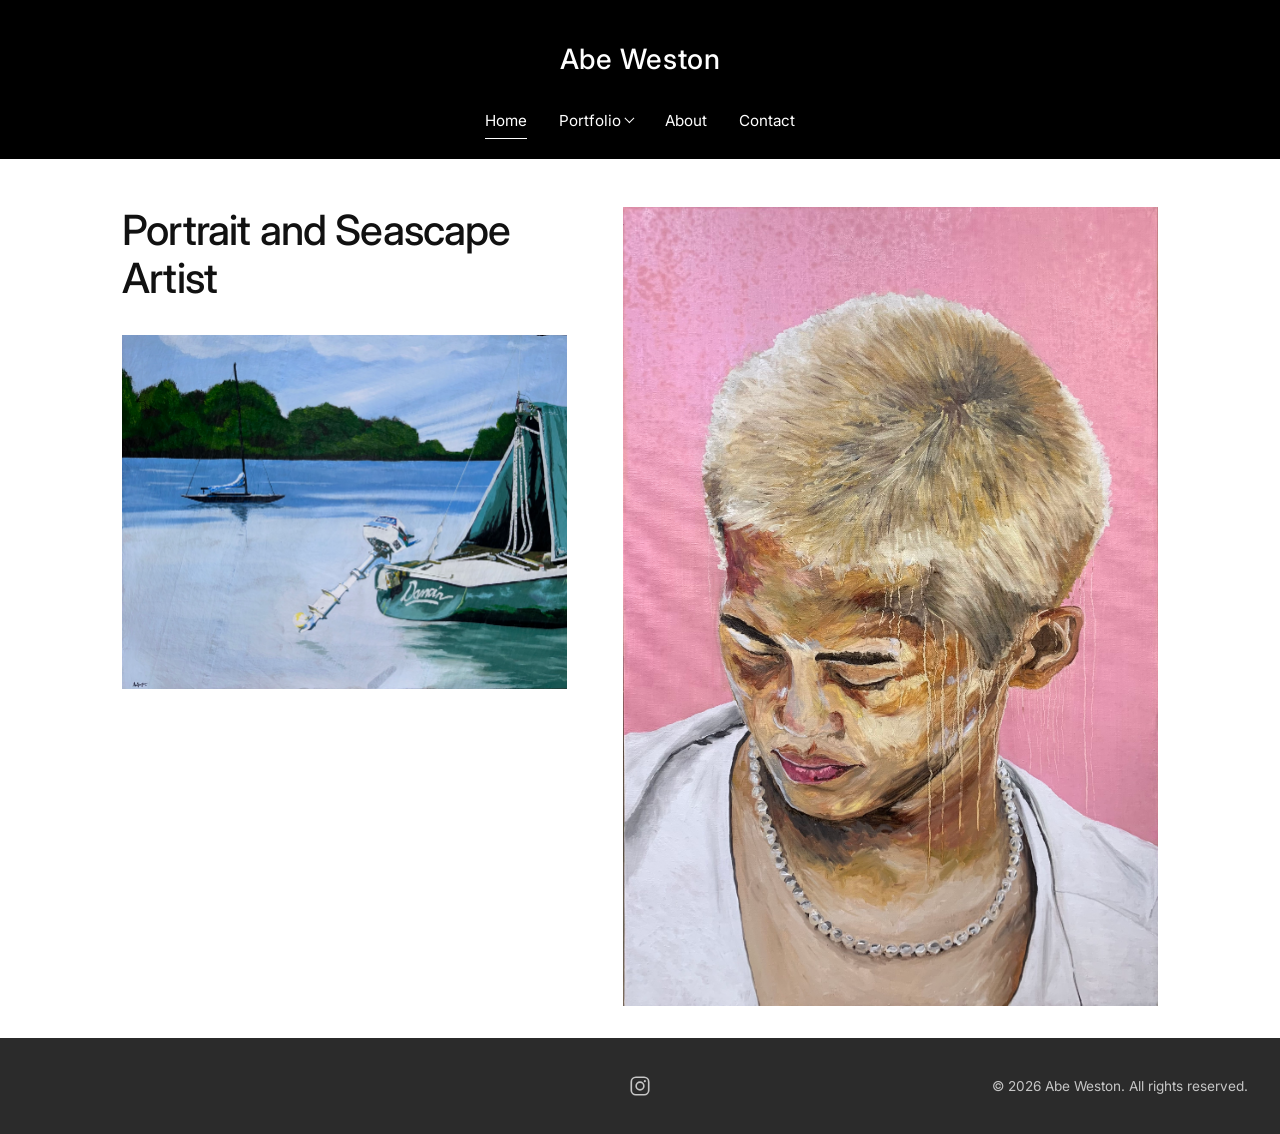
<file: index.html>
<!DOCTYPE html>
<html lang="en">
<head>
    <meta charset="UTF-8">
    <meta name="viewport" content="width=device-width, initial-scale=1.0">
    <title>Abe Weston - Portrait and Seascape Artist</title>
    <link rel="preconnect" href="https://fonts.googleapis.com">
    <link rel="preconnect" href="https://fonts.gstatic.com" crossorigin>
    <link href="https://fonts.googleapis.com/css2?family=Inter:wght@300;400;500;600&display=swap" rel="stylesheet">
    <link rel="stylesheet" href="styles.css">
</head>
<body>
    <header class="navbar">
        <div class="container">
            <a href="index.html" class="nav-brand">Abe Weston</a>
            <button type="button" class="nav-toggle" aria-expanded="false" aria-controls="nav-menu">Menu</button>
            <ul class="nav-menu" id="nav-menu">
                <li><a href="#home">Home</a></li>
                <li><a href="content.html?tab=techno">Techno Series</a></li>
                <li><a href="content.html?tab=sailing">Sailing Series</a></li>
                <li><a href="content.html?tab=portraits">Portrait Series</a></li>
                <li><a href="about.html">About</a></li>
                <li><a href="contact.html">Contact</a></li>
            </ul>
        </div>
    </header>

    <main>
        <section id="home" class="home-hero">
            <div class="container hero-layout">
                <div class="hero-text">
                    <p class="tagline">Portrait and Seascape Artist</p>
                    <figure class="hero-artwork hero-artwork-secondary" id="hero-artwork-secondary" style="display: none;">
                        <img src="" alt="">
                    </figure>
                </div>
                <figure class="hero-artwork hero-artwork-primary" id="hero-artwork" style="display: none;">
                    <img src="" alt="">
                </figure>
            </div>
        </section>
    </main>

    <footer class="site-footer">
        <div class="container footer-inner">
            <div class="footer-spacer" aria-hidden="true"></div>
            <a class="footer-instagram" id="footer-instagram" href="#" target="_blank" rel="noopener noreferrer" aria-label="Instagram" style="display: none;">
                <svg viewBox="0 0 24 24" width="22" height="22" aria-hidden="true" focusable="false">
                    <rect x="2.5" y="2.5" width="19" height="19" rx="5" fill="none" stroke="currentColor" stroke-width="1.8"/>
                    <circle cx="12" cy="12" r="4.2" fill="none" stroke="currentColor" stroke-width="1.8"/>
                    <circle cx="17.3" cy="6.7" r="1.2" fill="currentColor"/>
                </svg>
            </a>
            <p class="footer-copyright">&copy; 2026 <a href="admin.html" class="footer-name">Abe Weston</a>. All rights reserved.</p>
        </div>
    </footer>

    <script src="navigation.js"></script>
    <script src="home.js"></script>
</body>
</html>
</file>
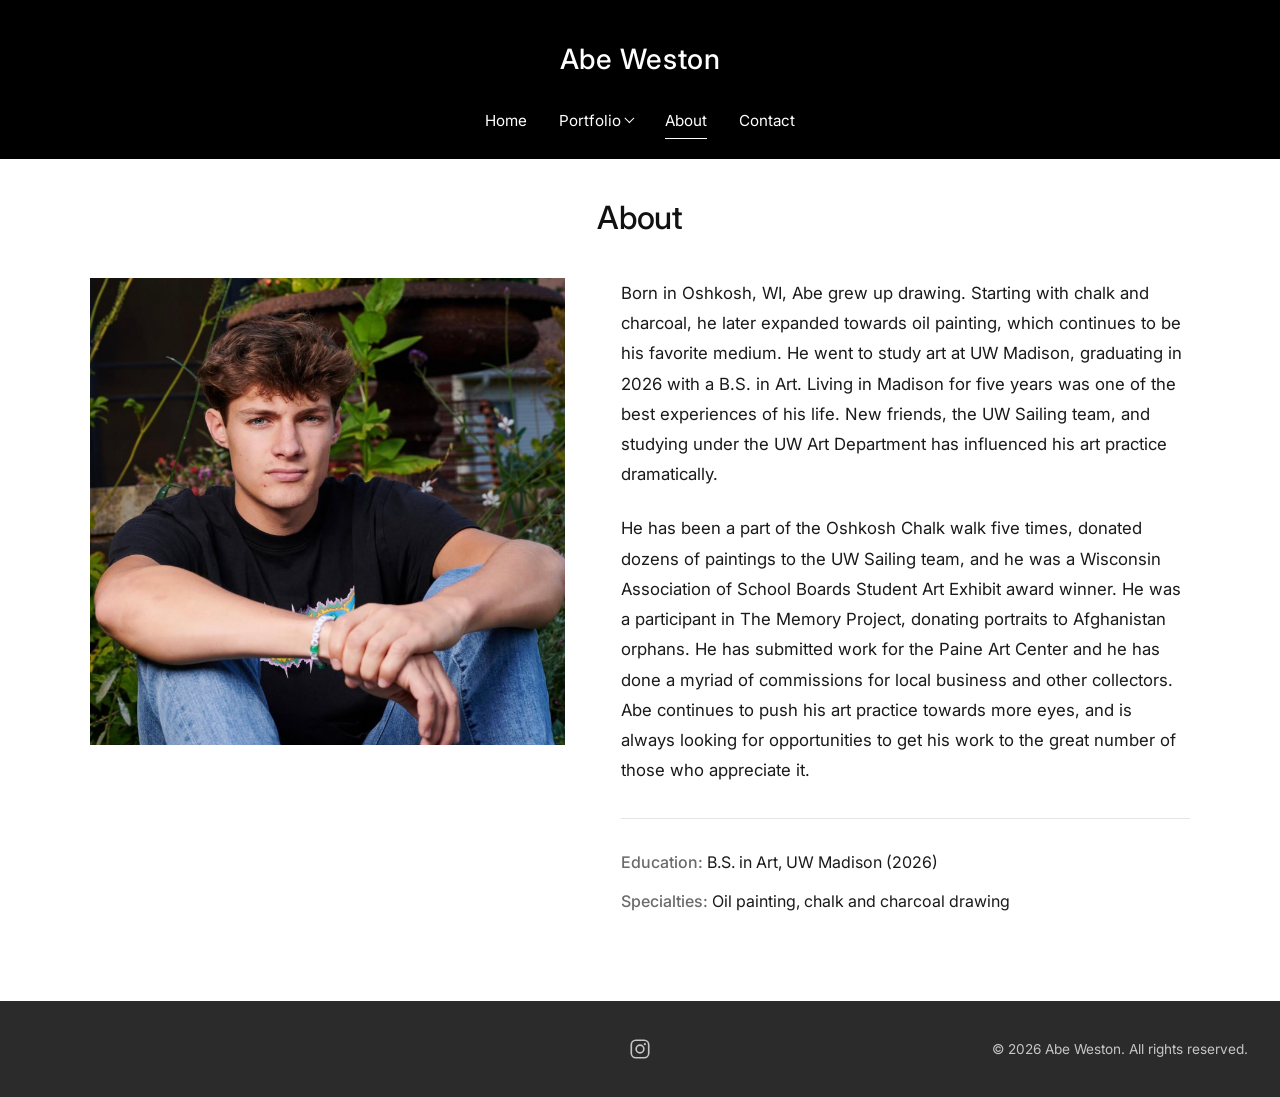
<file: about.html>
<!DOCTYPE html>
<html lang="en">
<head>
    <meta charset="UTF-8">
    <meta name="viewport" content="width=device-width, initial-scale=1.0">
    <title>About - Abe Weston</title>
    <link rel="preconnect" href="https://fonts.googleapis.com">
    <link rel="preconnect" href="https://fonts.gstatic.com" crossorigin>
    <link href="https://fonts.googleapis.com/css2?family=Inter:wght@300;400;500;600&display=swap" rel="stylesheet">
    <link rel="stylesheet" href="styles.css">
</head>
<body>
    <header class="navbar">
        <div class="container">
            <a href="index.html" class="nav-brand">Abe Weston</a>
            <button type="button" class="nav-toggle" aria-expanded="false" aria-controls="nav-menu">Menu</button>
            <ul class="nav-menu" id="nav-menu">
                <!-- Navigation loaded dynamically -->
            </ul>
        </div>
    </header>

    <main>
        <section id="about" class="about">
            <div class="container">
                <h1 class="page-heading">About</h1>
                <div class="about-layout">
                <div class="profile-images" style="display: none;">
                    <div class="profile-image placeholder"></div>
                    <div class="profile-image placeholder"></div>
                </div>
                <div class="about-content">
                    <div class="about-text">
                        <!-- Loaded from home-config.json -->
                    </div>
                    <div class="about-highlights">
                        <ul></ul>
                    </div>
                </div>
                </div>
            </div>
        </section>
    </main>

    <footer class="site-footer">
        <div class="container footer-inner">
            <div class="footer-spacer" aria-hidden="true"></div>
            <a class="footer-instagram" id="footer-instagram" href="#" target="_blank" rel="noopener noreferrer" aria-label="Instagram" style="display: none;">
                <svg viewBox="0 0 24 24" width="22" height="22" aria-hidden="true" focusable="false">
                    <rect x="2.5" y="2.5" width="19" height="19" rx="5" fill="none" stroke="currentColor" stroke-width="1.8"/>
                    <circle cx="12" cy="12" r="4.2" fill="none" stroke="currentColor" stroke-width="1.8"/>
                    <circle cx="17.3" cy="6.7" r="1.2" fill="currentColor"/>
                </svg>
            </a>
            <p class="footer-copyright">&copy; 2026 <a href="admin.html" class="footer-name">Abe Weston</a>. All rights reserved.</p>
        </div>
    </footer>

    <script src="navigation.js"></script>
    <script src="home.js"></script>
</body>
</html>
</file>
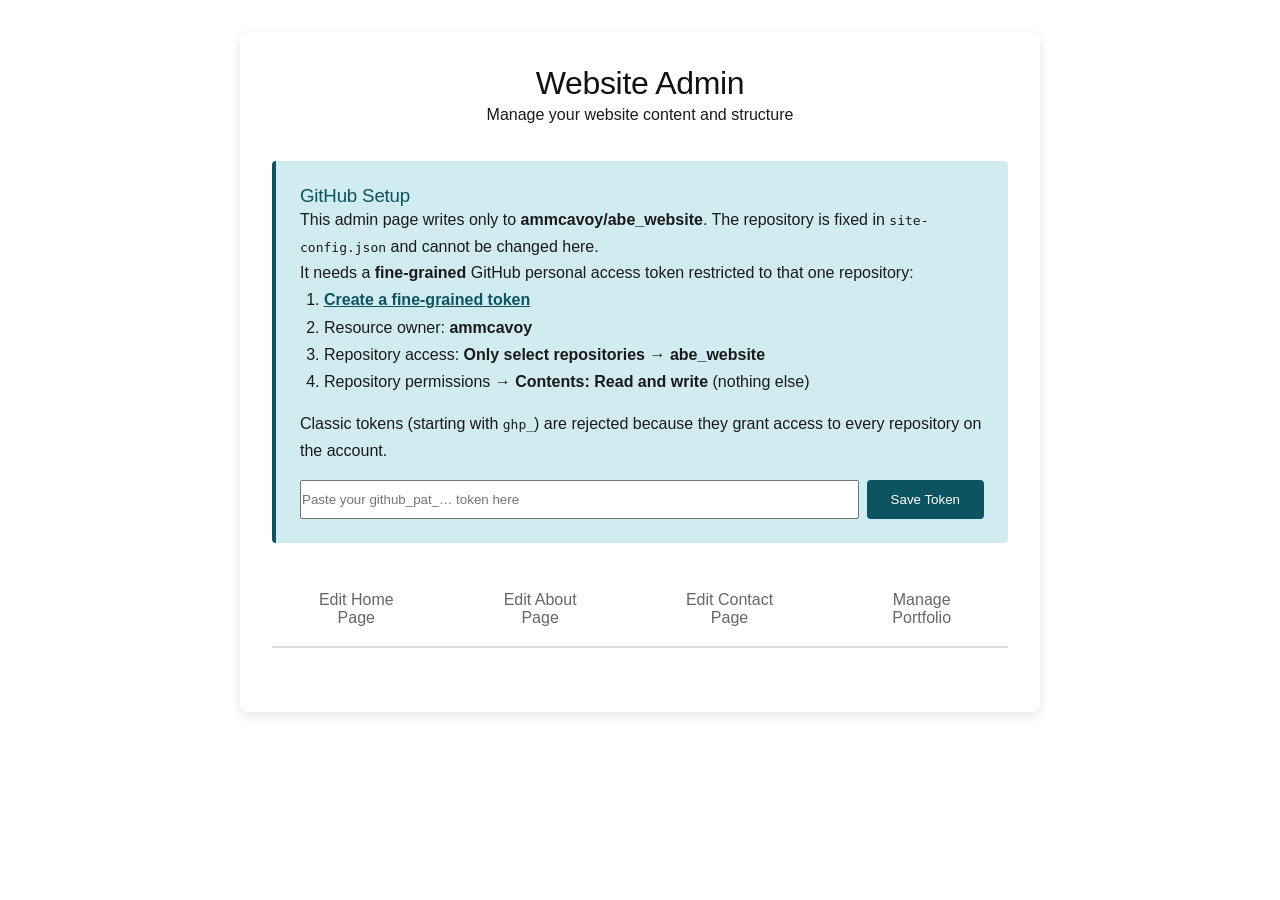
<file: admin.html>
<!DOCTYPE html>
<html lang="en">
<head>
    <meta charset="UTF-8">
    <meta name="viewport" content="width=device-width, initial-scale=1.0">
    <title>Admin - Add Adventure</title>
    <link rel="stylesheet" href="styles.css">
    <style>
        .admin-container {
            max-width: 800px;
            margin: 2rem auto;
            padding: 2rem;
            background-color: var(--white);
            border-radius: 8px;
            box-shadow: 0 4px 12px rgba(0,0,0,0.1);
        }

        .admin-header {
            text-align: center;
            margin-bottom: 2rem;
        }

        .admin-header h1 {
            color: var(--primary-color);
        }

        .form-group {
            margin-bottom: 1.5rem;
        }

        .form-group label {
            display: block;
            margin-bottom: 0.5rem;
            font-weight: 500;
            color: var(--primary-color);
        }

        .form-group input,
        .form-group textarea {
            width: 100%;
            padding: 0.75rem;
            border: 1px solid #ddd;
            border-radius: 4px;
            font-family: inherit;
            font-size: 1rem;
        }

        .form-group textarea {
            min-height: 150px;
            resize: vertical;
        }

        .form-group input[type="file"] {
            padding: 0.5rem;
        }

        .file-preview {
            margin-top: 1rem;
            display: flex;
            flex-wrap: wrap;
            gap: 1rem;
        }

        .file-preview-item {
            position: relative;
            width: 100px;
            height: 100px;
        }

        .file-preview-item img {
            width: 100%;
            height: 100%;
            object-fit: cover;
            border-radius: 4px;
        }

        .file-preview-item .remove-btn {
            position: absolute;
            top: -8px;
            right: -8px;
            background-color: red;
            color: white;
            border: none;
            border-radius: 50%;
            width: 24px;
            height: 24px;
            cursor: pointer;
            font-size: 14px;
            line-height: 1;
        }

        .edit-mode-selector {
            display: flex;
            gap: 1rem;
            margin-bottom: 2rem;
            justify-content: center;
        }

        .mode-btn {
            padding: 0.75rem 2rem;
            border: 2px solid var(--primary-color);
            background-color: white;
            color: var(--primary-color);
            border-radius: 4px;
            cursor: pointer;
            font-size: 1rem;
            transition: all 0.3s ease;
        }

        .mode-btn.active {
            background-color: var(--primary-color);
            color: white;
        }

        .mode-btn:hover {
            background-color: var(--secondary-color);
            border-color: var(--secondary-color);
            color: white;
        }

        .photo-grid {
            margin-top: 1rem;
            display: grid;
            grid-template-columns: repeat(auto-fill, minmax(150px, 1fr));
            gap: 1rem;
        }

        .photo-item {
            position: relative;
            aspect-ratio: 1;
            border-radius: 8px;
            overflow: hidden;
            cursor: pointer;
            border: 3px solid transparent;
            transition: border-color 0.3s ease;
        }

        .photo-item.cover {
            border-color: var(--primary-color);
            box-shadow: 0 0 0 2px var(--primary-color);
        }

        .photo-item img {
            width: 100%;
            height: 100%;
            object-fit: cover;
        }

        .photo-item .remove-btn {
            position: absolute;
            top: 5px;
            right: 5px;
            background-color: rgba(255, 0, 0, 0.9);
            color: white;
            border: none;
            border-radius: 50%;
            width: 28px;
            height: 28px;
            cursor: pointer;
            font-size: 16px;
            line-height: 1;
            z-index: 10;
        }

        .photo-item .cover-badge {
            position: absolute;
            bottom: 5px;
            left: 5px;
            background-color: var(--primary-color);
            color: white;
            padding: 0.25rem 0.5rem;
            border-radius: 4px;
            font-size: 0.75rem;
            font-weight: bold;
        }

        .cover-photo-grid {
            margin-top: 1rem;
            display: grid;
            grid-template-columns: repeat(auto-fill, minmax(150px, 1fr));
            gap: 1rem;
        }

        .gpx-file-item {
            display: flex;
            align-items: center;
            justify-content: space-between;
            padding: 0.75rem;
            background-color: var(--light-color);
            border-radius: 4px;
            margin-bottom: 0.5rem;
        }

        .gpx-file-name {
            display: flex;
            align-items: center;
            gap: 0.5rem;
            font-size: 0.9rem;
        }

        .gpx-file-icon {
            color: var(--primary-color);
            font-weight: bold;
        }

        .gpx-remove-btn {
            background-color: #dc3545;
            color: white;
            border: none;
            padding: 0.4rem 0.8rem;
            border-radius: 4px;
            cursor: pointer;
            font-size: 0.85rem;
        }

        .gpx-remove-btn:hover {
            background-color: #c82333;
        }

        .submit-btn {
            background-color: var(--primary-color);
            color: var(--white);
            padding: 1rem 2rem;
            border: none;
            border-radius: 4px;
            font-size: 1.1rem;
            cursor: pointer;
            width: 100%;
            transition: background-color 0.3s ease;
        }

        .submit-btn:hover {
            background-color: var(--secondary-color);
        }

        .submit-btn:disabled {
            background-color: #ccc;
            cursor: not-allowed;
        }

        .output-section {
            margin-top: 2rem;
            padding: 1rem;
            background-color: var(--light-color);
            border-radius: 4px;
            display: none;
        }

        .output-section.active {
            display: block;
        }

        .output-section h3 {
            color: var(--primary-color);
            margin-bottom: 1rem;
        }

        .output-section pre {
            background-color: var(--white);
            padding: 1rem;
            border-radius: 4px;
            overflow-x: auto;
            white-space: pre-wrap;
        }

        .instructions {
            background-color: #fff3cd;
            padding: 1.5rem;
            border-radius: 4px;
            border-left: 4px solid #ffc107;
            margin-bottom: 2rem;
        }

        .instructions h3 {
            margin-top: 0;
            color: #856404;
        }

        .instructions ol {
            margin-left: 1.5rem;
        }

        .instructions li {
            margin-bottom: 0.5rem;
        }

        .instructions code {
            background-color: #f5f5f5;
            padding: 0.2rem 0.4rem;
            border-radius: 3px;
            font-size: 0.9rem;
        }

        .github-setup {
            background-color: #d1ecf1;
            padding: 1.5rem;
            border-radius: 4px;
            border-left: 4px solid #0c5460;
            margin-bottom: 2rem;
        }

        .github-setup h3 {
            margin-top: 0;
            color: #0c5460;
        }

        .github-setup a {
            color: #0c5460;
            font-weight: bold;
        }

        .token-input-group {
            display: flex;
            gap: 0.5rem;
            margin-top: 1rem;
        }

        .token-input-group input {
            flex: 1;
        }

        .token-input-group button {
            background-color: #0c5460;
            color: white;
            border: none;
            padding: 0.75rem 1.5rem;
            border-radius: 4px;
            cursor: pointer;
        }

        .token-input-group button:hover {
            background-color: #0a4049;
        }

        .token-status {
            margin-top: 0.5rem;
            padding: 0.5rem;
            border-radius: 4px;
            display: none;
        }

        .token-status.success {
            background-color: #d4edda;
            color: #155724;
            display: block;
        }

        .token-status.error {
            background-color: #f8d7da;
            color: #721c24;
            display: block;
        }

        .progress-overlay {
            display: none;
            position: fixed;
            top: 0;
            left: 0;
            width: 100%;
            height: 100%;
            background-color: rgba(0, 0, 0, 0.8);
            z-index: 10000;
            align-items: center;
            justify-content: center;
        }

        .progress-overlay.active {
            display: flex;
        }

        .progress-content {
            background-color: white;
            padding: 2rem;
            border-radius: 8px;
            max-width: 500px;
            width: 90%;
        }

        .progress-bar {
            width: 100%;
            height: 30px;
            background-color: #f0f0f0;
            border-radius: 15px;
            overflow: hidden;
            margin-top: 1rem;
        }

        .progress-bar-fill {
            height: 100%;
            background-color: var(--primary-color);
            width: 0%;
            transition: width 0.3s ease;
        }

        .progress-message {
            margin-top: 1rem;
            text-align: center;
            color: #666;
        }

        /* Admin Tabs */
        .admin-tabs {
            display: flex;
            gap: 1rem;
            margin-bottom: 2rem;
            border-bottom: 2px solid #ddd;
        }

        .admin-tab-btn {
            background: none;
            border: none;
            padding: 1rem 2rem;
            font-size: 1rem;
            cursor: pointer;
            border-bottom: 3px solid transparent;
            transition: all 0.3s ease;
            color: #666;
        }

        .admin-tab-btn:hover {
            color: var(--primary-color);
        }

        .admin-tab-btn.active {
            color: var(--primary-color);
            border-bottom-color: var(--primary-color);
            font-weight: 600;
        }

        .admin-section {
            display: none;
        }

        /* Tab Management */
        .tabs-manager {
            display: grid;
            grid-template-columns: 1fr 1fr;
            gap: 2rem;
            margin-top: 2rem;
        }

        .current-tabs {
            background-color: var(--light-color);
            padding: 1.5rem;
            border-radius: 8px;
        }

        .tab-item {
            background-color: white;
            padding: 1rem;
            margin-bottom: 1rem;
            border-radius: 4px;
            border-left: 4px solid var(--primary-color);
        }

        .tab-item-header {
            display: flex;
            justify-content: space-between;
            align-items: center;
            margin-bottom: 0.5rem;
        }

        .tab-item-title {
            font-weight: 600;
            color: var(--primary-color);
        }

        .tab-item-actions {
            display: flex;
            gap: 0.5rem;
        }

        .tab-item-actions button {
            padding: 0.25rem 0.75rem;
            border: none;
            border-radius: 4px;
            cursor: pointer;
            font-size: 0.85rem;
        }

        .manage-items-btn {
            background-color: #2c3e50;
            color: white;
        }

        .back-link {
            background: none;
            border: none;
            padding: 0;
            color: #2c3e50;
            cursor: pointer;
            font: inherit;
            text-decoration: underline;
        }

        .edit-tab-btn {
            background-color: var(--secondary-color);
            color: white;
        }

        .delete-tab-btn {
            background-color: #dc3545;
            color: white;
        }

        .tab-subtypes {
            display: flex;
            flex-wrap: wrap;
            gap: 0.5rem;
            margin-top: 0.5rem;
        }

        .subtype-badge {
            background-color: var(--light-color);
            padding: 0.25rem 0.75rem;
            border-radius: 12px;
            font-size: 0.85rem;
            color: var(--text-color);
        }

        .tab-editor {
            background-color: white;
            padding: 1.5rem;
            border-radius: 8px;
            border: 1px solid #ddd;
        }

        .subtype-field {
            display: flex;
            gap: 0.5rem;
            margin-bottom: 0.75rem;
            align-items: flex-start;
        }

        .subtype-field input {
            flex: 1;
        }

        .subtype-field .subtype-icon {
            width: 60px;
        }

        .remove-subtype-btn {
            background-color: #dc3545;
            color: white;
            border: none;
            padding: 0.5rem 1rem;
            border-radius: 4px;
            cursor: pointer;
            white-space: nowrap;
        }

        .add-subtype-btn {
            background-color: var(--secondary-color);
            color: white;
            border: none;
            padding: 0.75rem 1.5rem;
            border-radius: 4px;
            cursor: pointer;
            width: 100%;
            margin: 1rem 0;
        }

        .cancel-btn {
            background-color: #6c757d;
            color: white;
            padding: 1rem 2rem;
            border: none;
            border-radius: 4px;
            cursor: pointer;
        }

        @media (max-width: 968px) {
            .tabs-manager {
                grid-template-columns: 1fr;
            }
        }

        /* Photo Drop Zone */
        .photo-drop-zone {
            border: 2px dashed #ccc;
            border-radius: 8px;
            padding: 2rem;
            text-align: center;
            background-color: #f9f9f9;
            transition: all 0.3s ease;
            cursor: pointer;
        }

        .photo-drop-zone:hover,
        .photo-drop-zone.drag-over {
            border-color: var(--primary-color);
            background-color: #f0f8f5;
        }

        .photo-drop-zone p {
            margin: 0;
            color: #666;
        }

        .browse-btn {
            background: none;
            border: none;
            color: var(--primary-color);
            text-decoration: underline;
            cursor: pointer;
            font-size: 1rem;
            padding: 0;
        }

        .browse-btn:hover {
            color: var(--secondary-color);
        }

        /* Category Checkboxes */
        .category-checkboxes {
            display: grid;
            grid-template-columns: repeat(auto-fill, minmax(200px, 1fr));
            gap: 0.75rem;
            padding: 1rem;
            background-color: var(--light-color);
            border-radius: 4px;
        }

        .category-checkbox-item {
            display: flex;
            align-items: center;
            gap: 0.5rem;
        }

        .category-checkbox-item input[type="checkbox"] {
            width: auto;
            cursor: pointer;
        }

        .category-checkbox-item label {
            margin: 0;
            cursor: pointer;
            font-weight: normal;
        }
    </style>
</head>
<body>
    <div class="admin-container">
        <div class="admin-header">
            <h1>Website Admin</h1>
            <p>Manage your website content and structure</p>
        </div>

        <div class="github-setup">
            <h3>GitHub Setup</h3>
            <p>This admin page writes only to <strong id="pinned-repo">…</strong>. The repository is fixed in <code>site-config.json</code> and cannot be changed here.</p>
            <p>It needs a <strong>fine-grained</strong> GitHub personal access token restricted to that one repository:</p>
            <ol style="margin: 0 0 1rem 1.5rem; line-height: 1.7;">
                <li><a href="https://github.com/settings/personal-access-tokens/new" target="_blank" rel="noopener noreferrer">Create a fine-grained token</a></li>
                <li>Resource owner: <strong>ammcavoy</strong></li>
                <li>Repository access: <strong>Only select repositories</strong> → <strong>abe_website</strong></li>
                <li>Repository permissions → <strong>Contents: Read and write</strong> (nothing else)</li>
            </ol>
            <p>Classic tokens (starting with <code>ghp_</code>) are rejected because they grant access to every repository on the account.</p>
            <div class="token-input-group">
                <input type="password" id="github-token" placeholder="Paste your github_pat_… token here" autocomplete="off">
                <button type="button" onclick="saveToken()">Save Token</button>
            </div>
            <div id="token-status" class="token-status"></div>
        </div>

        <div class="admin-tabs" id="admin-tab-buttons">
            <button class="admin-tab-btn" id="admin-tab-btn-home" onclick="switchAdminTab('home')">Edit Home Page</button>
            <button class="admin-tab-btn" id="admin-tab-btn-about" onclick="switchAdminTab('about')">Edit About Page</button>
            <button class="admin-tab-btn" id="admin-tab-btn-contact" onclick="switchAdminTab('contact')">Edit Contact Page</button>
            <button class="admin-tab-btn" id="admin-tab-btn-tabs" onclick="switchAdminTab('tabs')">Manage Portfolio</button>
        </div>

        <!-- Old hardcoded adventure admin section removed - now dynamically generated by admin-dynamic.js -->

        <!-- Tab Management Section -->
        <div id="admin-tabs-section" class="admin-section" style="display: none;">
            <h2>Manage Portfolio</h2>
            <p>Each series is a tab. Use <strong>Manage pieces</strong> to add or edit the artworks in a series, or <strong>Edit settings</strong> to change its label, statement, cover artwork or navigation group.</p>

            <div class="tabs-manager">
                <div class="current-tabs">
                    <h3>Series</h3>
                    <div id="tabs-list"></div>
                </div>

                <div class="tab-editor">
                    <h3 id="tab-editor-title">Create New Tab</h3>
                    <form id="tab-form">
                        <input type="hidden" id="editing-tab-id">

                        <div class="form-group">
                            <label for="tab-id">Tab ID *</label>
                            <input type="text" id="tab-id" placeholder="e.g., projects, blog" required>
                            <small>Lowercase letters and hyphens only (used in URL)</small>
                        </div>

                        <div class="form-group">
                            <label for="tab-label">Tab Label *</label>
                            <input type="text" id="tab-label" placeholder="e.g., Projects, Blog" required>
                        </div>

                        <div class="form-group">
                            <label for="tab-group">Navigation Group <small>(optional)</small></label>
                            <input type="text" id="tab-group" placeholder="e.g., Portfolio">
                            <small>Tabs with the same group name appear together under one dropdown in the navigation. Leave blank for a top-level link.</small>
                        </div>

                        <div class="form-group">
                            <label for="tab-item-type">Item Type *</label>
                            <select id="tab-item-type" onchange="updateTabTypeFields()">
                                <option value="artwork">Artwork (one image, size, medium, year, sold)</option>
                                <option value="adventure">Adventure (categories, dates, GPX, photo gallery)</option>
                            </select>
                        </div>

                        <div class="form-group">
                            <label for="tab-header-text">Description <small>(optional)</small></label>
                            <textarea id="tab-header-text" placeholder="Introductory text or artist statement that appears at the top of the tab page" rows="6"></textarea>
                            <small>Appears below the navigation on the tab's page. Blank lines become paragraph breaks.</small>
                        </div>

                        <div class="form-group">
                            <label for="tab-enabled">
                                <input type="checkbox" id="tab-enabled" checked>
                                Enable this tab
                            </label>
                        </div>

                        <div id="tab-cover-block">
                            <div class="form-group">
                                <label for="tab-cover-photo">Cover Artwork <small>(optional)</small></label>
                                <select id="tab-cover-photo">
                                    <option value="">None</option>
                                </select>
                                <small>Shown above the description. Pick one of this tab's existing pieces; save the pieces first, then come back here.</small>
                            </div>
                        </div>

                        <div id="tab-subtypes-block" style="display: none;">
                            <h4>Subtypes (Categories)</h4>
                            <div id="subtypes-container"></div>

                            <button type="button" class="add-subtype-btn" onclick="addSubtypeField()">+ Add Subtype</button>
                        </div>

                        <div style="margin-top: 2rem; display: flex; gap: 1rem;">
                            <button type="submit" class="submit-btn" style="flex: 1;">Save Tab</button>
                            <button type="button" class="cancel-btn" onclick="cancelTabEdit()" style="flex: 1; background-color: #6c757d;">Cancel</button>
                        </div>
                    </form>
                </div>
            </div>
        </div>

        <!-- Home Page Editing Section -->
        <div id="admin-home-section" class="admin-section" style="display: none;">
            <h2>Edit Home Page</h2>
            <p>The featured artwork and tagline. The About and Contact pages have their own tabs.</p>

            <form id="home-form">
                <h3>Featured Artwork</h3>
                <div class="form-group">
                    <label for="home-hero-image-secondary">Left Image (landscape) <small>(optional)</small></label>
                    <select id="home-hero-image-secondary">
                        <option value="">None</option>
                    </select>
                    <small>Shown below the tagline on the left. A landscape piece fits best. Pick any piece from the portfolio tabs.</small>
                </div>
                <div class="form-group">
                    <label for="home-hero-image">Right Image (portrait) <small>(optional)</small></label>
                    <select id="home-hero-image">
                        <option value="">None</option>
                    </select>
                    <small>Shown large on the right beside the tagline. A portrait piece fits best.</small>
                </div>

                <h3>Tagline</h3>
                <div class="form-group">
                    <label for="home-tagline">Tagline *</label>
                    <input type="text" id="home-tagline" placeholder="e.g., Portrait and Seascape Artist" required>
                    <small>Appears under the featured artwork on the home page</small>
                </div>

                <button type="submit" class="submit-btn">Save Home Page Changes</button>
            </form>
        </div>

        <!-- About Page Section (saved to home-config.json alongside the home page fields) -->
        <div id="admin-about-section" class="admin-section" style="display: none;">
            <h2>Edit About Page</h2>
            <p>The photo and text shown on the About page.</p>

            <form id="about-form">
                <h3>About Photo</h3>
                <div class="form-group">
                    <label for="home-photo-files">Upload New Photos</label>
                    <div id="home-photo-drop-zone" class="photo-drop-zone">
                        <input type="file" id="home-photo-files" accept="image/*" multiple style="display: none;">
                        <p>Drag photos here or <button type="button" class="browse-btn" onclick="document.getElementById('home-photo-files').click()">Browse Files</button></p>
                    </div>
                    <small>Upload photos to your collection, then click one below to show it on the About page.</small>
                </div>

                <div id="home-photos-section" style="margin-top: 1rem; margin-bottom: 1.5rem;">
                    <label style="display: block; margin-bottom: 0.5rem; font-weight: 600;">Photo Collection</label>
                    <p style="margin-bottom: 1rem; color: #666; font-size: 0.95rem;">
                        Click a photo to select it (max 2; they stack beside the text). Click the red X to delete.
                    </p>
                    <div id="home-photo-grid" class="photo-grid"></div>
                </div>

                <h3>About Text</h3>
                <div class="form-group">
                    <label for="home-about">About *</label>
                    <textarea id="home-about" rows="8" required></textarea>
                    <small>Blank lines become paragraph breaks</small>
                </div>

                <h3>Background</h3>

                <div class="form-group">
                    <label for="home-current">Current</label>
                    <input type="text" id="home-current" placeholder="e.g., Studio artist, Madison WI">
                </div>

                <div class="form-group">
                    <label for="home-education">Education</label>
                    <input type="text" id="home-education" placeholder="e.g., B.S. in Art, UW Madison (2026)">
                </div>

                <div class="form-group">
                    <label for="home-specialties">Specialties</label>
                    <input type="text" id="home-specialties" placeholder="e.g., Oil painting, chalk and charcoal drawing">
                </div>

                <button type="submit" class="submit-btn">Save About Page Changes</button>
            </form>
        </div>

        <!-- Contact Page Section (saved to home-config.json alongside the home page fields) -->
        <div id="admin-contact-section" class="admin-section" style="display: none;">
            <h2>Edit Contact Page</h2>
            <p>Contact details, the artwork shown beside the form and the intro text.</p>

            <form id="contact-admin-form">
                <h3>Contact Information</h3>

                <div class="form-group">
                    <label for="home-email">Email *</label>
                    <input type="email" id="home-email" placeholder="e.g., your@email.com" required>
                </div>

                <div class="form-group">
                    <label for="home-phone">Phone</label>
                    <input type="tel" id="home-phone" placeholder="Optional">
                </div>

                <div class="form-group">
                    <label for="home-location">Location</label>
                    <input type="text" id="home-location" placeholder="e.g., City, State">
                </div>

                <div class="form-group">
                    <label for="home-instagram">Instagram handle</label>
                    <input type="text" id="home-instagram" placeholder="e.g., westonportfolio">
                </div>

                <h3>Contact Page Content</h3>

                <div class="form-group">
                    <label for="home-contact-image">Artwork Beside the Form <small>(optional)</small></label>
                    <select id="home-contact-image">
                        <option value="">None</option>
                    </select>
                </div>

                <div class="form-group">
                    <label for="home-contact-intro">Intro Text <small>(optional)</small></label>
                    <textarea id="home-contact-intro" rows="3" placeholder="Shown above the contact form"></textarea>
                </div>

                <p style="font-size: 0.9rem; color: #666;">The form sends through the relay endpoint in <code>site-config.json</code> (<code>contact.endpoint</code>). Until one is set, the form opens the visitor's email app instead. See ADMIN_GUIDE.md.</p>

                <button type="submit" class="submit-btn">Save Contact Page Changes</button>
            </form>
        </div>

        <!-- Container for dynamically generated admin sections -->
        <div id="admin-sections-container">
            <!-- Dynamic admin sections will be inserted here by admin-dynamic.js -->
        </div>
    </div>

    <div id="progress-overlay" class="progress-overlay">
        <div class="progress-content">
            <h3>Saving to GitHub...</h3>
            <div class="progress-bar">
                <div id="progress-bar-fill" class="progress-bar-fill"></div>
            </div>
            <div id="progress-message" class="progress-message">Preparing upload...</div>
        </div>
    </div>

    <script src="admin.js"></script>
    <script src="content-manager.js"></script>
    <script src="admin-dynamic.js"></script>
</body>
</html>
</file>
<file: styles.css>
/* ==========================================================================
   Abe Weston — site styles
   Minimal black-on-white gallery look (modelled on the Squarespace original):
   centered site title, centered nav with a dropdown folder, airy grids.
   ========================================================================== */

/* Reset and Base Styles */
* {
    margin: 0;
    padding: 0;
    box-sizing: border-box;
}

:root {
    /* Palette: near-black on white with warm/cool greys (matches the live site's accents) */
    --black: #000000;
    --ink: #111111;
    --text-color: #1a1a1a;
    --muted: #6b6b6b;
    --rule: #e3e4e6;          /* light accent */
    --soft: #f6f6f6;
    --accent: #a6a4a0;        /* warm grey accent */
    --header-bg: #000000;
    --header-fg: #ffffff;
    --header-muted: #b3b3b3;
    --header-rule: rgba(255, 255, 255, 0.22);
    --footer-bg: #2b2b2b;
    --footer-fg: #c6c6c6;
    --dark-accent: #383839;
    --white: #ffffff;

    /* Legacy variable names used by shared framework rules */
    --primary-color: var(--ink);
    --secondary-color: var(--dark-accent);
    --accent-color: var(--accent);
    --dark-color: var(--ink);
    --light-color: var(--soft);

    --font: 'Inter', 'Aktiv Grotesk', 'Helvetica Neue', Helvetica, Arial, sans-serif;
    --nav-height: 64px;
}

html {
    -webkit-font-smoothing: antialiased;
}

body {
    font-family: var(--font);
    font-weight: 400;
    line-height: 1.65;
    color: var(--text-color);
    background-color: var(--white);
}

img {
    max-width: 100%;
}

a {
    color: inherit;
}

.container {
    max-width: 1280px;
    margin: 0 auto;
    padding: 0 2rem;
}

.container.narrow {
    max-width: 760px;
}

h1, h2, h3 {
    font-weight: 500;
    letter-spacing: -0.01em;
    line-height: 1.2;
    color: var(--ink);
}

/* --------------------------------------------------------------------------
   Header: centered title, centered nav underneath
   -------------------------------------------------------------------------- */
.navbar {
    background-color: var(--header-bg);
    color: var(--header-fg);
    padding: 2.25rem 0 1.25rem;
    position: relative;
    z-index: 100;
}

.navbar .container {
    display: flex;
    flex-direction: column;
    align-items: center;
    gap: 1.25rem;
    max-width: 100%;
}

.nav-brand {
    font-size: 1.75rem;
    font-weight: 500;
    letter-spacing: 0.02em;
    text-decoration: none;
    color: var(--header-fg);
    margin: 0;
    padding: 0;
}

.nav-toggle {
    display: none;
    background: none;
    border: 1px solid var(--header-rule);
    border-radius: 999px;
    padding: 0.4rem 1rem;
    font: inherit;
    font-size: 0.85rem;
    letter-spacing: 0.08em;
    text-transform: uppercase;
    cursor: pointer;
    color: var(--header-fg);
}

.nav-menu {
    display: flex;
    flex-wrap: wrap;
    justify-content: center;
    list-style: none;
    gap: 0.25rem 2rem;
    margin: 0;
    padding: 0;
    font-size: 0.95rem;
}

.nav-menu > li {
    position: relative;
}

.nav-menu a,
.nav-folder-title {
    display: inline-flex;
    align-items: center;
    gap: 0.35rem;
    color: var(--header-fg);
    text-decoration: none;
    padding: 0.35rem 0;
    border-bottom: 1px solid transparent;
    transition: color 0.2s ease, border-color 0.2s ease;
    background: none;
    border-top: none;
    border-left: none;
    border-right: none;
    font: inherit;
    cursor: pointer;
}

.nav-menu a:hover,
.nav-folder-title:hover,
.nav-folder.open > .nav-folder-title {
    color: var(--header-muted);
}

.nav-menu a.active,
.nav-folder-title.active {
    border-bottom-color: var(--header-fg);
}

/* Dropdown folder (e.g. Portfolio) */
.nav-folder-caret {
    width: 0.45em;
    height: 0.45em;
    border-right: 1.5px solid currentColor;
    border-bottom: 1.5px solid currentColor;
    transform: translateY(-0.15em) rotate(45deg);
    transition: transform 0.2s ease;
}

.nav-folder.open > .nav-folder-title .nav-folder-caret {
    transform: translateY(0.1em) rotate(225deg);
}

.nav-folder-content {
    display: none;
    position: absolute;
    top: 100%;
    left: 50%;
    transform: translateX(-50%);
    min-width: 200px;
    list-style: none;
    margin: 0;
    padding: 0.5rem 0;
    background-color: var(--header-bg);
    border: 1px solid var(--header-rule);
    box-shadow: 0 10px 30px rgba(0, 0, 0, 0.35);
    z-index: 110;
}

.nav-folder.open > .nav-folder-content {
    display: block;
}

.nav-folder-content li a {
    display: block;
    padding: 0.5rem 1.25rem;
    white-space: nowrap;
    border-bottom: none;
}

.nav-folder-content li a:hover {
    background-color: #1c1c1c;
    color: var(--header-fg);
}

.nav-folder-content li a.active {
    font-weight: 500;
}

/* Subtype Navigation (adventure-style tabs) */
.subtype-nav {
    background-color: var(--white);
    border-bottom: 1px solid var(--rule);
    padding: 0.5rem 0;
}

.subtype-nav .container {
    max-width: 100%;
}

.subtype-list {
    display: flex;
    justify-content: center;
    list-style: none;
    gap: 0.5rem;
    overflow-x: auto;
    padding: 0;
    margin: 0;
}

.subtype-list li {
    white-space: nowrap;
}

.subtype-list a {
    color: var(--muted);
    text-decoration: none;
    padding: 0.4rem 0.9rem;
    border-radius: 999px;
    font-size: 0.9rem;
    transition: all 0.2s ease;
    display: inline-block;
}

.subtype-list a:hover {
    color: var(--ink);
    background-color: var(--soft);
}

.subtype-list a.active {
    background-color: var(--ink);
    color: var(--white);
}

/* --------------------------------------------------------------------------
   Home
   -------------------------------------------------------------------------- */
.home-hero {
    padding: 3rem 0 2rem;
}

/* Tagline + second artwork on the left, main artwork on the right */
.hero-layout {
    display: grid;
    grid-template-columns: minmax(0, 5fr) minmax(0, 6fr);
    gap: 3.5rem;
    align-items: start;
    max-width: 1100px;
    margin: 0 auto;
}

.hero-text {
    display: flex;
    flex-direction: column;
    gap: 2rem;
}

.hero-artwork {
    margin: 0;
}

.hero-artwork img {
    display: block;
    width: 100%;
    height: auto;
}

.tagline {
    font-size: 2.6rem;
    font-weight: 500;
    line-height: 1.15;
    letter-spacing: -0.02em;
    text-align: left;
    color: var(--ink);
    margin: 0;
}

.subtitle {
    font-size: 1.1rem;
    color: var(--muted);
}

/* About (about.html) */
.about {
    padding: 2.5rem 0 5rem;
    background-color: var(--white);
}

.about .page-heading {
    margin-bottom: 2.5rem;
}

.about h2 {
    font-size: 1.1rem;
    font-weight: 500;
    letter-spacing: 0.12em;
    text-transform: uppercase;
    color: var(--muted);
    text-align: center;
    margin-bottom: 2rem;
}

/* Photo beside the text on wide screens, stacked above it on narrow ones */
.about-layout {
    display: grid;
    grid-template-columns: minmax(0, 5fr) minmax(0, 6fr);
    gap: 3.5rem;
    align-items: start;
    max-width: 1100px;
    margin: 0 auto;
}

.profile-images {
    display: flex;
    flex-direction: column;
    gap: 1.5rem;
    margin: 0;
}

.profile-image {
    width: 100%;
    overflow: hidden;
}

.profile-image img {
    display: block;
    width: 100%;
    height: auto;
}

.profile-image.placeholder {
    aspect-ratio: 1 / 1;
    background-color: var(--soft);
    border: 1px dashed var(--rule);
}

.placeholder-text {
    color: #999;
    font-style: italic;
    text-align: center;
}

.about-content {
    display: block;
}

.about-text p {
    margin-bottom: 1.5rem;
    font-size: 1.05rem;
    line-height: 1.8;
    color: var(--text-color);
}

.about-highlights {
    margin-top: 2rem;
    padding-top: 1.5rem;
    border-top: 1px solid var(--rule);
}

.about-highlights h3 {
    font-size: 0.85rem;
    letter-spacing: 0.1em;
    text-transform: uppercase;
    color: var(--muted);
    margin-bottom: 0.75rem;
}

.about-highlights ul {
    list-style: none;
}

.about-highlights li {
    padding: 0.4rem 0;
    color: var(--text-color);
}

.about-highlights li strong {
    font-weight: 500;
    color: var(--muted);
}

/* --------------------------------------------------------------------------
   Content pages (series / tabs)
   -------------------------------------------------------------------------- */
.adventures {
    padding: 2.5rem 0 5rem;
    background-color: var(--white);
}

.page-heading {
    font-size: 2rem;
    text-align: center;
    margin: 0 0 1.25rem;
}

.page-heading:empty {
    display: none;
}

.section-intro {
    text-align: center;
    font-size: 1rem;
    max-width: 760px;
    margin: 0 auto 3rem;
    color: var(--muted);
    line-height: 1.8;
    white-space: pre-line; /* keep paragraph breaks from the tab description */
}

.section-intro:empty {
    display: none;
}

/* Tab cover artwork */
.page-cover {
    max-width: 900px;
    margin: 0 auto 2rem;
}

.page-cover img {
    display: block;
    width: 100%;
    max-height: 75vh;
    object-fit: contain;
}

/* Grid */
.content-grid,
.adventures-grid {
    display: grid;
    grid-template-columns: repeat(3, 1fr);
    gap: 3rem 2rem;
    margin-top: 1rem;
}

/* Card: flat, image + caption, no chrome */
.content-card,
.adventure-card {
    background-color: transparent;
    border-radius: 0;
    overflow: hidden;
    box-shadow: none;
    cursor: pointer;
    text-align: center;
}

.adventure-card img,
.adventure-card .adventure-placeholder,
.adventure-card .adventure-map-preview {
    transition: opacity 0.25s ease;
}

.adventure-card:hover img {
    opacity: 0.85;
}

.adventure-cover-photo {
    width: 100%;
    aspect-ratio: 4 / 5;
    height: auto;
    object-fit: cover;
    display: block;
    background-color: var(--soft);
}

/* Artwork thumbnails are cropped to squares for an even grid; the full piece shows in the detail view */
.artwork-card .artwork-image {
    aspect-ratio: 1 / 1;
    object-fit: cover;
    object-position: center;
    background-color: var(--soft);
}

.adventure-map,
.adventure-map-preview {
    width: 100%;
    aspect-ratio: 4 / 5;
    background-color: var(--soft);
}

.adventure-placeholder {
    width: 100%;
    aspect-ratio: 4 / 5;
    background-color: var(--soft);
    display: flex;
    align-items: center;
    justify-content: center;
    color: var(--muted);
    font-size: 1rem;
}

.card-content,
.adventure-card-content {
    padding: 1rem 0.25rem 0;
}

.card-content h3,
.adventure-card-title {
    font-size: 1rem;
    font-weight: 500;
    color: var(--ink);
    margin-bottom: 0.2rem;
}

.adventure-date,
.adventure-card-date,
.artwork-details {
    color: var(--muted);
    font-size: 0.85rem;
}

.adventure-category-badges {
    display: flex;
    flex-wrap: wrap;
    justify-content: center;
    gap: 0.4rem;
    margin-bottom: 0.5rem;
}

.adventure-category-badge {
    display: inline-block;
    border: 1px solid var(--rule);
    color: var(--muted);
    padding: 0.15rem 0.6rem;
    border-radius: 999px;
    font-size: 0.7rem;
    font-weight: 500;
    text-transform: uppercase;
    letter-spacing: 0.06em;
}

.artwork-sold-badge {
    display: inline-block;
    vertical-align: middle;
    border: 1px solid var(--ink);
    color: var(--ink);
    padding: 0.05rem 0.55rem;
    border-radius: 999px;
    font-size: 0.65rem;
    font-weight: 500;
    text-transform: uppercase;
    letter-spacing: 0.08em;
    margin-left: 0.5rem;
}

.artwork-status {
    margin-bottom: 1rem;
    color: var(--text-color);
}

.artwork-status .artwork-sold-badge {
    margin-left: 0;
}

.adventure-description {
    color: var(--muted);
    line-height: 1.6;
    margin-bottom: 1rem;
}

.adventure-stats {
    display: flex;
    gap: 1rem;
    margin-top: 1rem;
    padding-top: 1rem;
    border-top: 1px solid var(--rule);
    font-size: 0.9rem;
    color: var(--muted);
}

.stat-item {
    display: flex;
    align-items: center;
    gap: 0.25rem;
}

.loading-message,
.no-adventures,
.no-content,
.error-message {
    grid-column: 1 / -1;
    text-align: center;
    padding: 3rem;
    color: var(--muted);
}

/* --------------------------------------------------------------------------
   Detail modal
   -------------------------------------------------------------------------- */
.adventure-modal {
    display: none;
    position: fixed;
    top: 0;
    left: 0;
    width: 100%;
    height: 100%;
    background-color: rgba(255, 255, 255, 0.96);
    z-index: 1000;
    overflow-y: auto;
}

.adventure-modal.active {
    display: flex;
    align-items: flex-start;
    justify-content: center;
    padding: 3rem 1.5rem;
}

.modal-overlay {
    position: fixed;
    inset: 0;
}

.modal-content {
    background-color: var(--white);
    max-width: 1000px;
    width: 100%;
    position: relative;
    text-align: center;
}

.modal-close {
    position: fixed;
    top: 1.25rem;
    right: 1.5rem;
    background: none;
    border: none;
    font-size: 2.25rem;
    line-height: 1;
    cursor: pointer;
    color: var(--ink);
    z-index: 10;
}

.modal-close:hover {
    color: var(--muted);
}

.modal-header-image {
    width: 100%;
    height: auto;
    max-height: 75vh;
    object-fit: contain;
    background-color: transparent;
}

.artwork-modal-image {
    max-height: 78vh;
}

.modal-body {
    padding: 1.75rem 1rem 1rem;
}

.modal-title {
    font-size: 1.5rem;
    font-weight: 500;
    color: var(--ink);
    margin-bottom: 0.35rem;
}

.modal-date {
    color: var(--muted);
    margin-bottom: 1rem;
    font-size: 0.95rem;
}

.modal-description {
    line-height: 1.8;
    margin: 0 auto 2rem;
    max-width: 680px;
    color: var(--text-color);
    text-align: left;
}

.modal-map {
    width: 100%;
    height: 400px;
    margin-bottom: 2rem;
    overflow: hidden;
    position: relative;
}

.modal-youtube {
    margin: 2rem 0;
}

.modal-youtube h3 {
    color: var(--ink);
    margin-bottom: 1rem;
}

.modal-youtube a {
    display: block;
    position: relative;
    overflow: hidden;
}

.youtube-thumbnail {
    width: 100%;
    height: auto;
    display: block;
}

.youtube-play-button {
    position: absolute;
    top: 50%;
    left: 50%;
    transform: translate(-50%, -50%);
    width: 68px;
    height: 48px;
    background-color: rgba(0, 0, 0, 0.75);
    border-radius: 12px;
    cursor: pointer;
}

.youtube-play-button::before {
    content: '';
    position: absolute;
    top: 50%;
    left: 50%;
    transform: translate(-40%, -50%);
    width: 0;
    height: 0;
    border-style: solid;
    border-width: 10px 0 10px 20px;
    border-color: transparent transparent transparent white;
}

.custom-gpx-marker {
    background: none;
    border: none;
    font-size: 24px;
    text-align: center;
    line-height: 30px;
}

.map-download-footer {
    position: absolute;
    bottom: 10px;
    left: 50%;
    transform: translateX(-50%);
    background-color: rgba(255, 255, 255, 0.95);
    padding: 0.5rem 1rem;
    border-radius: 999px;
    box-shadow: 0 2px 8px rgba(0, 0, 0, 0.15);
    display: flex;
    align-items: center;
    gap: 0.75rem;
    z-index: 1000;
    font-size: 0.85rem;
}

.modal-photos {
    display: grid;
    grid-template-columns: repeat(auto-fill, minmax(200px, 1fr));
    gap: 1rem;
    margin-top: 2rem;
}

.modal-photos h3 {
    grid-column: 1 / -1;
    color: var(--ink);
    margin-bottom: 0.5rem;
}

.modal-photo {
    width: 100%;
    height: 200px;
    object-fit: cover;
    cursor: pointer;
    transition: opacity 0.2s ease;
}

.modal-photo:hover {
    opacity: 0.85;
}

/* --------------------------------------------------------------------------
   Lightbox
   -------------------------------------------------------------------------- */
.lightbox {
    display: none;
    position: fixed;
    top: 0;
    left: 0;
    width: 100%;
    height: 100%;
    background-color: rgba(0, 0, 0, 0.95);
    z-index: 10000;
    align-items: center;
    justify-content: center;
}

.lightbox.active {
    display: flex;
}

.lightbox-overlay {
    position: absolute;
    inset: 0;
}

.lightbox-content {
    position: relative;
    max-width: 94vw;
    max-height: 94vh;
    display: flex;
    align-items: center;
    justify-content: center;
}

.lightbox-image {
    max-width: 100%;
    max-height: 94vh;
    object-fit: contain;
}

.lightbox-close,
.lightbox-prev,
.lightbox-next,
.lightbox-nav {
    position: fixed;
    background: none;
    border: none;
    font-size: 2.25rem;
    cursor: pointer;
    color: rgba(255, 255, 255, 0.85);
    z-index: 10001;
    padding: 0.5rem 1rem;
}

.lightbox-close:hover,
.lightbox-prev:hover,
.lightbox-next:hover {
    color: var(--white);
}

.lightbox-close {
    top: 1rem;
    right: 1.25rem;
}

.lightbox-prev,
.lightbox-nav.prev {
    top: 50%;
    left: 1rem;
    transform: translateY(-50%);
}

.lightbox-next,
.lightbox-nav.next {
    top: 50%;
    right: 1rem;
    transform: translateY(-50%);
}

.lightbox-counter {
    position: fixed;
    bottom: 1.25rem;
    left: 50%;
    transform: translateX(-50%);
    color: rgba(255, 255, 255, 0.8);
    font-size: 0.85rem;
    letter-spacing: 0.05em;
}

/* --------------------------------------------------------------------------
   Contact
   -------------------------------------------------------------------------- */
/* Contact page */
.contact-page {
    padding: 2.5rem 0 5rem;
}

/* Artwork beside the form on wide screens, stacked above it on narrow ones */
.contact-layout {
    display: grid;
    grid-template-columns: minmax(0, 5fr) minmax(0, 6fr);
    gap: 3.5rem;
    align-items: start;
    max-width: 1100px;
    margin: 0 auto;
}

.contact-artwork {
    margin: 0;
}

.contact-artwork img {
    display: block;
    width: 100%;
    height: auto;
}

.contact-main .section-intro {
    text-align: left;
    margin: 0 0 2rem;
}

.contact-form {
    max-width: 560px;
    margin: 0;
}

.contact-form .form-row {
    margin-bottom: 1.25rem;
}

.contact-form .form-row-split {
    display: grid;
    grid-template-columns: 1fr 1fr;
    gap: 1rem;
}

.required-mark {
    color: #b23a3a;
    margin-left: 0.15rem;
}

.optional-mark {
    text-transform: none;
    letter-spacing: 0;
    color: var(--accent);
}

.required-note {
    font-size: 0.8rem;
    color: var(--muted);
    margin: -0.25rem 0 1rem;
}

.contact-form input:user-invalid,
.contact-form textarea:user-invalid {
    border-color: #b23a3a;
}

.contact-form label {
    display: block;
    font-size: 0.8rem;
    letter-spacing: 0.08em;
    text-transform: uppercase;
    color: var(--muted);
    margin-bottom: 0.4rem;
}

.contact-form input,
.contact-form select,
.contact-form textarea {
    width: 100%;
    font: inherit;
    font-size: 1rem;
    color: var(--ink);
    background-color: var(--white);
    border: 1px solid var(--rule);
    border-radius: 0;
    padding: 0.7rem 0.85rem;
    transition: border-color 0.2s ease;
}

.contact-form input:focus,
.contact-form select:focus,
.contact-form textarea:focus {
    outline: none;
    border-color: var(--ink);
}

.contact-form select:disabled {
    color: var(--muted);
    background-color: var(--soft);
}

.contact-form textarea {
    resize: vertical;
    min-height: 140px;
}

.purchase-fields {
    padding: 1.25rem 1.25rem 0.1rem;
    margin-bottom: 1.25rem;
    border: 1px solid var(--rule);
    background-color: var(--soft);
}

.contact-piece-preview {
    display: flex;
    gap: 1rem;
    align-items: center;
    margin-bottom: 1.25rem;
    font-size: 0.9rem;
    color: var(--muted);
    line-height: 1.5;
}

.contact-piece-preview img {
    width: 96px;
    height: 96px;
    object-fit: cover;
    flex-shrink: 0;
    background-color: var(--white);
}

.contact-piece-preview strong {
    color: var(--ink);
    font-weight: 500;
}

.contact-honeypot {
    position: absolute;
    left: -10000px;
    width: 1px;
    height: 1px;
    overflow: hidden;
}

.form-actions {
    display: flex;
    flex-wrap: wrap;
    align-items: center;
    gap: 1rem;
}

.contact-submit {
    font: inherit;
    font-size: 0.85rem;
    letter-spacing: 0.1em;
    text-transform: uppercase;
    color: var(--white);
    background-color: var(--ink);
    border: 1px solid var(--ink);
    padding: 0.8rem 1.75rem;
    cursor: pointer;
    transition: background-color 0.2s ease, color 0.2s ease;
}

.contact-submit:hover {
    background-color: var(--white);
    color: var(--ink);
}

.contact-submit:disabled {
    opacity: 0.6;
    cursor: wait;
}

.contact-status {
    font-size: 0.9rem;
    color: var(--muted);
}

.contact-status.success {
    color: #2e6b3a;
}

.contact-status.error {
    color: #b23a3a;
}

.artwork-inquire {
    margin-top: 1rem;
}

.artwork-inquire a {
    display: inline-block;
    font-size: 0.85rem;
    letter-spacing: 0.08em;
    text-transform: uppercase;
    color: var(--ink);
    text-decoration: none;
    border: 1px solid var(--ink);
    padding: 0.6rem 1.25rem;
    transition: background-color 0.2s ease, color 0.2s ease;
}

.artwork-inquire a:hover {
    background-color: var(--ink);
    color: var(--white);
}

/* --------------------------------------------------------------------------
   Footer
   -------------------------------------------------------------------------- */
.site-footer {
    background-color: var(--footer-bg);
    color: var(--footer-fg);
    padding: 1.75rem 0;
    font-size: 0.85rem;
}

/* Three equal columns keep the icon centred regardless of the copyright width */
.footer-inner {
    display: grid;
    grid-template-columns: 1fr auto 1fr;
    align-items: center;
    gap: 1rem;
    max-width: 100%;
}

.footer-instagram {
    display: inline-flex;
    align-items: center;
    justify-content: center;
    width: 40px;
    height: 40px;
    border-radius: 50%;
    color: var(--footer-fg);
    transition: color 0.2s ease, background-color 0.2s ease;
}

.footer-instagram:hover,
.footer-instagram:focus-visible {
    color: var(--white);
    background-color: rgba(255, 255, 255, 0.1);
    outline: none;
}

.footer-copyright {
    margin: 0;
    text-align: right;
    justify-self: end;
}

.footer-copyright .footer-name {
    color: inherit;
    text-decoration: none;
    cursor: default;
}

/* --------------------------------------------------------------------------
   Responsive
   -------------------------------------------------------------------------- */
@media (max-width: 1024px) {
    .content-grid,
    .adventures-grid {
        grid-template-columns: repeat(2, 1fr);
    }
}

@media (max-width: 768px) {
    .container {
        padding: 0 1.25rem;
    }

    .navbar {
        padding: 1.5rem 0 1rem;
    }

    .navbar .container {
        gap: 1rem;
    }

    .nav-brand {
        font-size: 1.5rem;
    }

    .nav-toggle {
        display: inline-block;
    }

    .nav-menu {
        display: none;
        flex-direction: column;
        align-items: center;
        gap: 0.5rem;
        width: 100%;
        padding-top: 0.5rem;
        border-top: 1px solid var(--header-rule);
    }

    .navbar.menu-open .nav-menu {
        display: flex;
    }

    .nav-menu a,
    .nav-folder-title {
        padding: 0.5rem 0;
        font-size: 1rem;
    }

    .nav-folder-content {
        position: static;
        transform: none;
        border: none;
        box-shadow: none;
        padding: 0;
        text-align: center;
    }

    .nav-folder-content li a {
        padding: 0.4rem 0;
        color: var(--header-muted);
    }

    .hero-layout {
        grid-template-columns: 1fr;
        gap: 2rem;
    }

    .hero-text {
        gap: 1.5rem;
    }

    .tagline {
        font-size: 1.9rem;
        text-align: center;
    }

    .about-layout {
        grid-template-columns: 1fr;
        gap: 2rem;
    }

    .profile-images {
        max-width: 420px;
        margin: 0 auto;
    }

    .adventure-modal.active {
        padding: 3.5rem 0.75rem 2rem;
    }

    .contact-form .form-row-split {
        grid-template-columns: 1fr;
        gap: 1.25rem;
    }

    .contact-layout {
        grid-template-columns: 1fr;
        gap: 2rem;
    }

    .contact-artwork {
        max-width: 420px;
        margin: 0 auto;
    }

    .contact-form {
        max-width: none;
    }

    section {
        padding: 2.5rem 0;
    }
}

@media (max-width: 560px) {
    .content-grid,
    .adventures-grid {
        grid-template-columns: 1fr;
        gap: 2.5rem;
    }

    .page-heading {
        font-size: 1.6rem;
    }

    .footer-inner {
        grid-template-columns: 1fr;
        justify-items: center;
        gap: 0.75rem;
    }

    .footer-spacer {
        display: none;
    }

    .footer-copyright {
        text-align: center;
        justify-self: center;
    }
}

/* --------------------------------------------------------------------------
   Admin interface: photo grids (also used by the artwork editors)
   -------------------------------------------------------------------------- */
.photo-grid {
    display: grid;
    grid-template-columns: repeat(auto-fill, minmax(250px, 1fr));
    gap: 2rem;
    margin-top: 1rem;
    margin-bottom: 1rem;
}

.photo-item {
    position: relative;
    border: 3px solid transparent;
    border-radius: 8px;
    overflow: hidden;
    transition: all 0.3s ease;
    background: white;
    box-shadow: 0 2px 4px rgba(0,0,0,0.1);
    cursor: pointer;
    height: 250px;
    width: 100%;
    min-width: 0;
}

.photo-item:hover {
    box-shadow: 0 4px 12px rgba(0,0,0,0.2);
    transform: translateY(-2px);
}

.photo-item.selected {
    border-color: var(--ink);
    box-shadow: 0 0 0 3px rgba(0, 0, 0, 0.15);
}

.photo-item img {
    width: 100%;
    height: 100%;
    object-fit: cover;
    display: block;
}

.photo-item .remove-btn {
    position: absolute;
    top: 5px;
    right: 5px;
    background-color: rgba(255, 0, 0, 0.9);
    color: white;
    border: none;
    border-radius: 50%;
    width: 28px;
    height: 28px;
    cursor: pointer;
    font-size: 18px;
    line-height: 1;
    z-index: 10;
    display: flex;
    align-items: center;
    justify-content: center;
}

.photo-item .remove-btn:hover {
    background-color: rgba(255, 0, 0, 1);
}

.photo-item .selected-badge {
    position: absolute;
    bottom: 5px;
    left: 5px;
    background-color: #4CAF50;
    color: white;
    padding: 0.25rem 0.5rem;
    border-radius: 4px;
    font-size: 0.75rem;
    font-weight: bold;
    z-index: 10;
}

/* Admin: artwork image preview */
.artwork-image-preview img {
    display: block;
    max-width: 100%;
    max-height: 320px;
    margin-bottom: 0.5rem;
    border-radius: 4px;
}

.artwork-image-caption {
    font-size: 0.85rem;
    color: #666;
    margin-bottom: 0.75rem;
}
</file>
